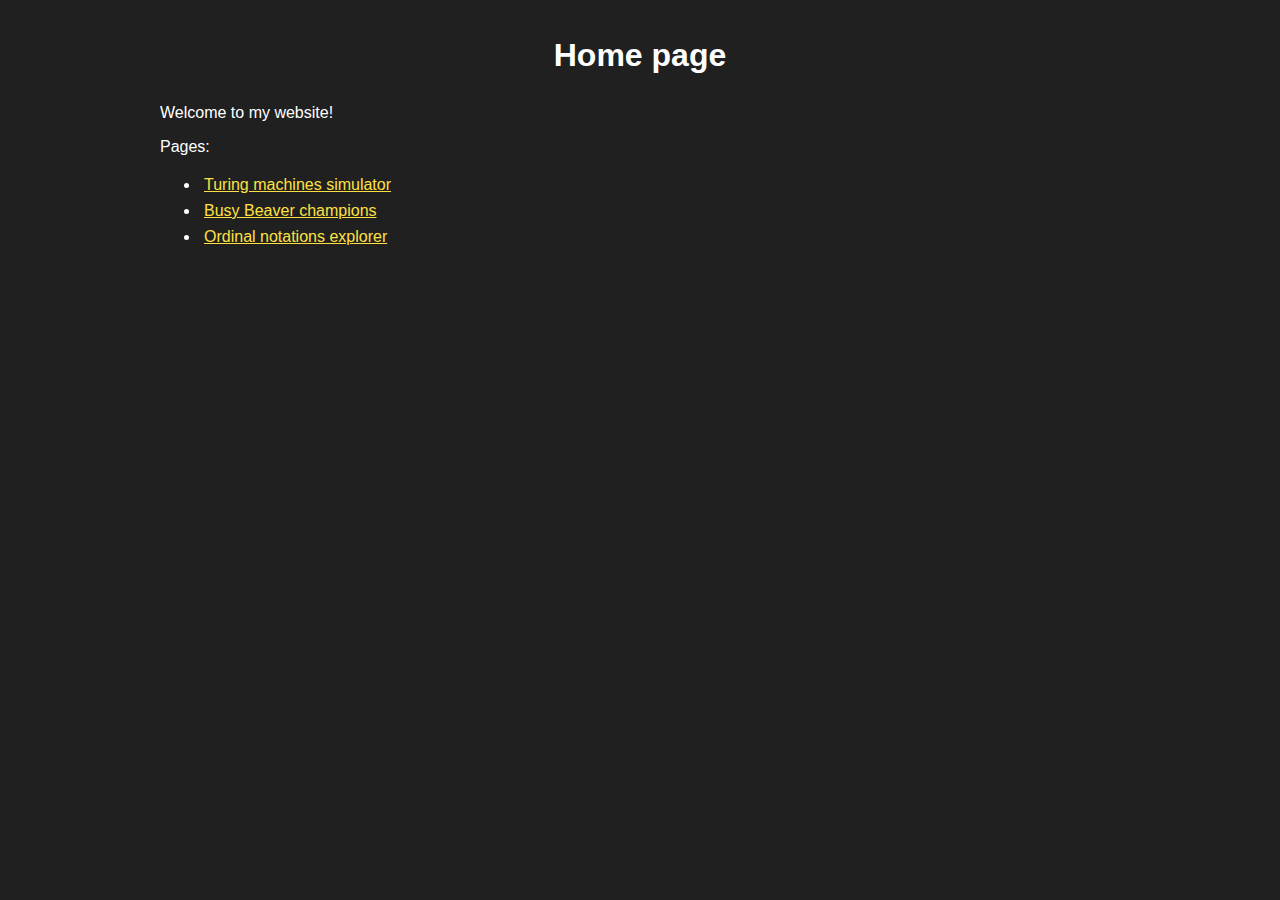
<file: index.html>
<!DOCTYPE html>
<html lang="en">
<head>
    <meta charset="UTF-8">
    <meta name="viewport" content="width=device-width, initial-scale=1.0">
    <title>Home page</title>
    <link rel="stylesheet" href="style.css">
    <link rel="icon" type="image/x-icon" href="favicon.svg">
</head>

<body>
    <h1>Home page</h1>

    <p>Welcome to my website!</p>

    <p>Pages:</p>
    <ul>
    <li><a href="tm_simulator.html">Turing machines simulator</a></li>
    <li><a href="bb_champions.html">Busy Beaver champions</a></li>
    <li><a href="ordinals.html">Ordinal notations explorer</a></li>
    </ul>
</body>
</html>
</file>
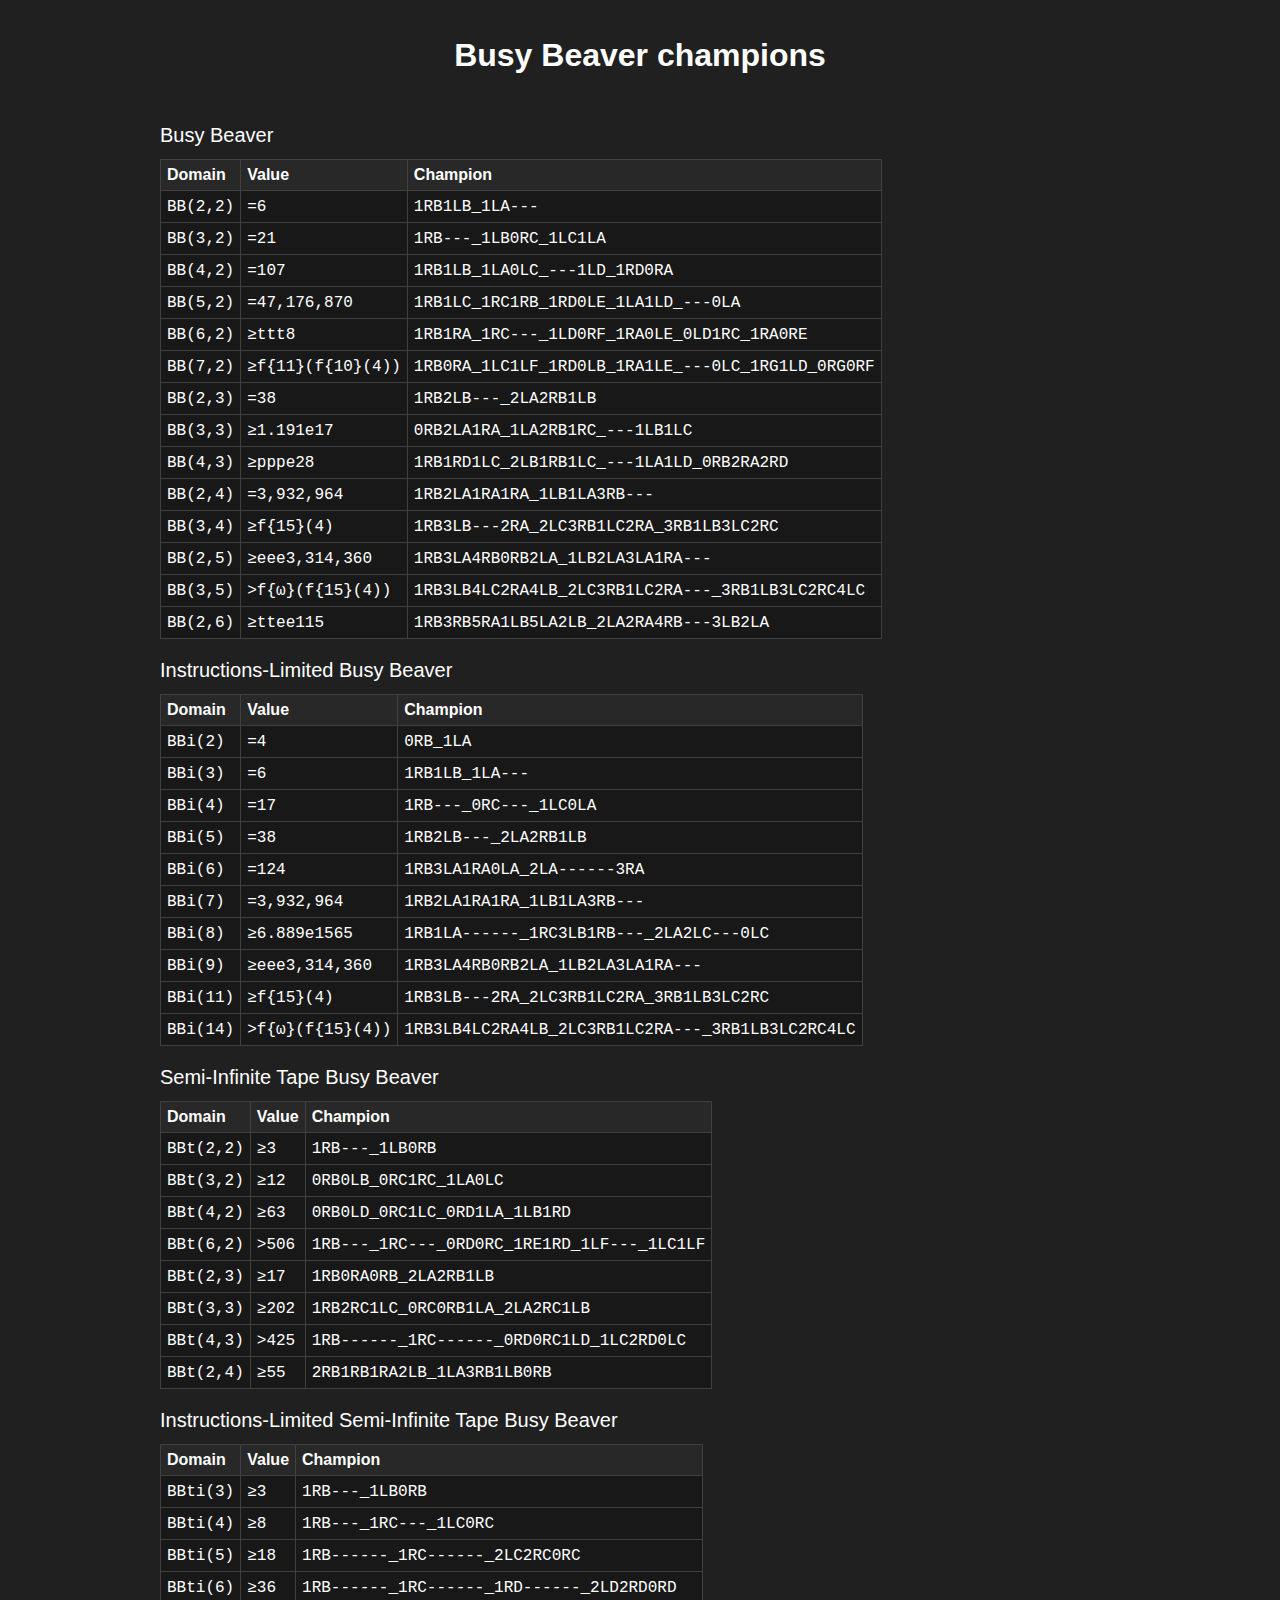
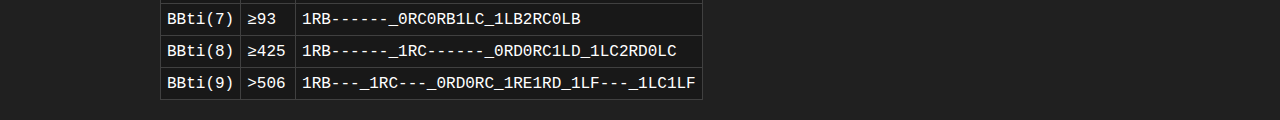
<file: bb_champions.html>
<!DOCTYPE html>
<html lang="en">

<head>
    <meta charset="UTF-8">
    <meta name="viewport" content="width=device-width, initial-scale=1.0">
    <title>Busy Beaver champions</title>
    <link rel="stylesheet" href="style.css">
    <link rel="icon" type="image/x-icon" href="favicon.svg">
</head>

<body>
    <h1>Busy Beaver champions</h1>
    
    <div class="tables" id="tables"></div>

    <script type="module" src="create_tables.js"></script>
</div>
</body>
</html>
</file>
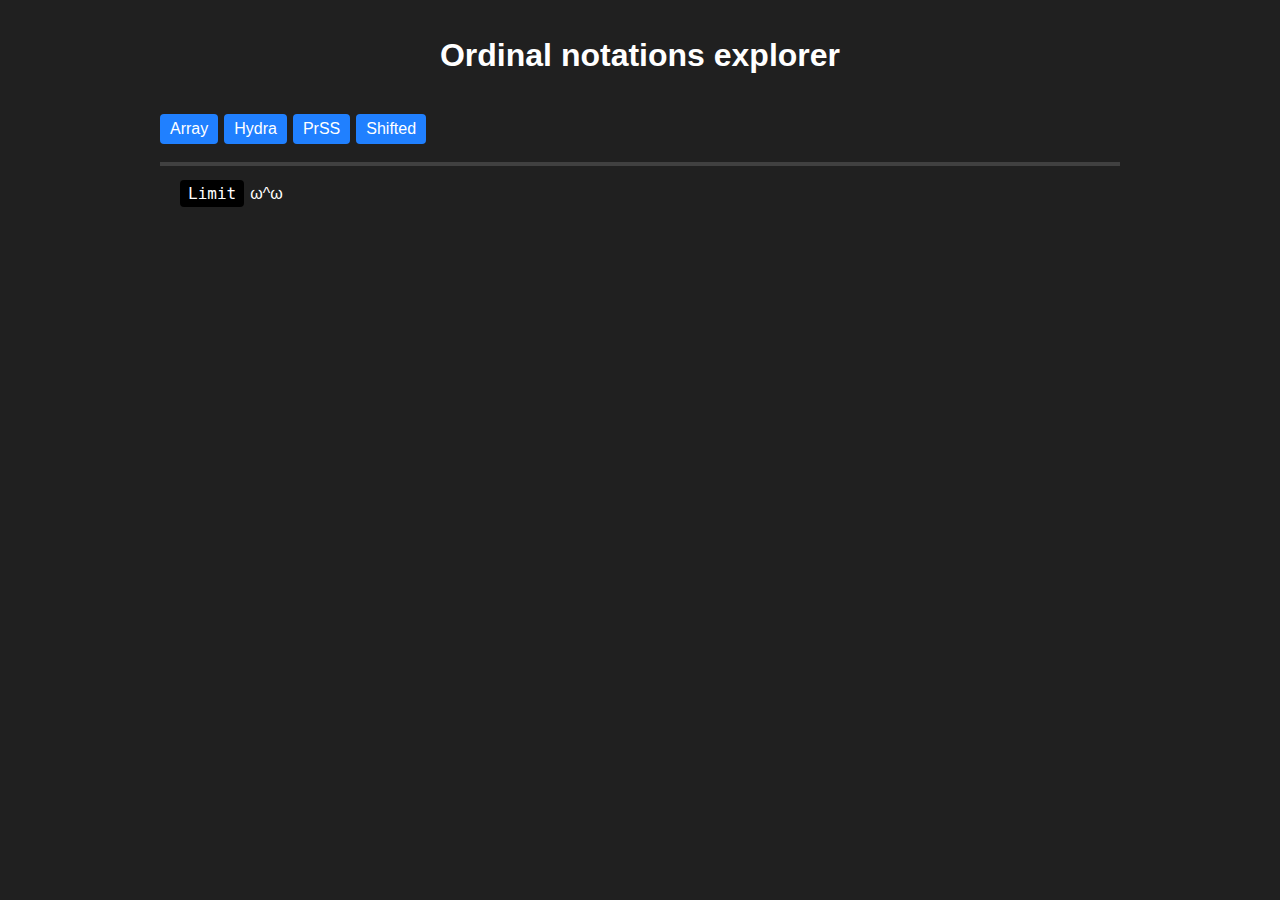
<file: ordinals.html>
<!DOCTYPE html>
<html lang="en">
<head>
    <meta charset="UTF-8">
    <meta name="viewport" content="width=device-width, initial-scale=1.0">
    <title>Ordinal notations explorer</title>
    <link rel="stylesheet" href="style.css">
    <link rel="icon" type="image/x-icon" href="favicon.svg">
</head>

<body>
    <h1>Ordinal notations explorer</h1>

    <div class="controls" id="filters"></div>

    <hr>

    <div id="root"></div>

    <script type="module" src="explorer.js"></script>
</body>
</html>
</file>
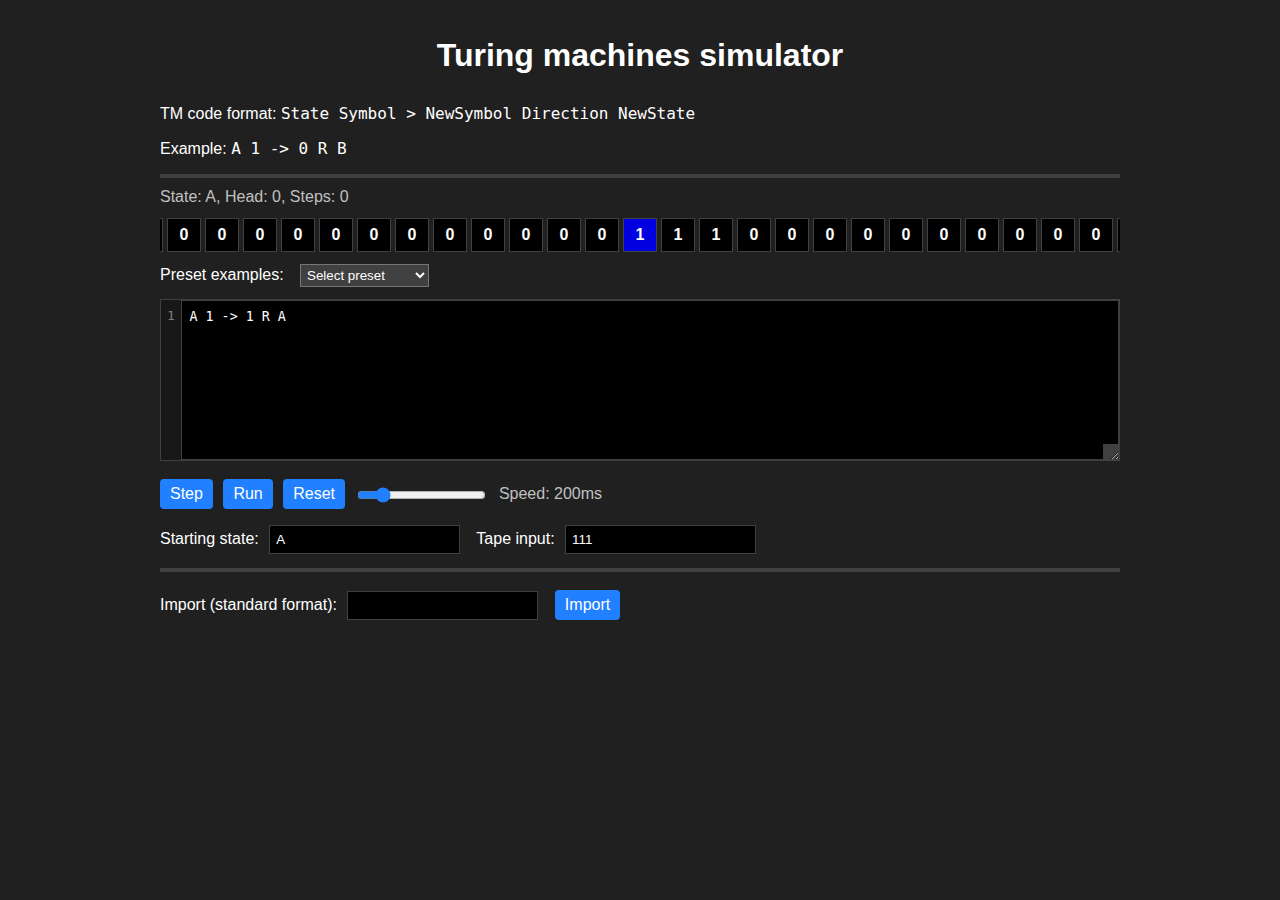
<file: tm_simulator.html>
<!DOCTYPE html>
<html lang="en">

<head>
    <meta charset="UTF-8">
    <meta name="viewport" content="width=device-width, initial-scale=1.0">
    <title>Turing machines simulator</title>
    <link rel="stylesheet" href="style.css">
    <link rel="icon" type="image/x-icon" href="favicon.svg">
</head>

<body>
    <h1>Turing machines simulator</h1>

    <p>TM code format: <code>State Symbol > NewSymbol Direction NewState</code></p>
    <p>Example: <code>A 1 -> 0 R B</code></p>
    
    <hr>

    <div id="status"></div>
    <div id="tape"></div>

    <label>Preset examples:</label>
    <select id="preset_select">
    <option value="">Select preset</option>
    <option value="increment">Unary increment</option>
    <option value="decrement">Unary decrement</option>
    <option value="zero">Unary set to 0</option>
    <option value="double">Unary double</option>
    </select>

    <div class="code_container">
    <div class="line_numbers" id="line_numbers"></div>
    <textarea id="tm_code" rows="10" cols="60">A 1 -> 1 R A</textarea>
    </div>

    <div class="controls">
    <button id="step" onclick="step()">Step</button>
    <button id="run" onclick="toggle_run()">Run</button>
    <button id="reset" onclick="reset()">Reset</button>

    <input type="range" id="speed_slider" min="50" max="1000" step="50" value="200" />
    <span id="speed_label">Speed: 200ms</span>
    </div>

    <div class="controls">
    <label>Starting state:</label>
    <input type="text" id="start_state" value="A" />

    <label>Tape input:</label>
    <input type="text" id="tape_input" value="111" />
    </div>

    <hr>

    <div class="controls">
    <label>Import (standard format):</label>
    <input type="text" id="standard_format" value="" />
    <button id="import" onclick="import_tm()">Import</button>
    </div>

    <script src="tm_script.js"></script>
</body>
</html>
</file>
<file: style.css>
body {
    font-family: Arial;
    background: #202020;
    text-align: left;
    padding: 8px;
    max-width: 960px;
    margin: auto;
    color: #FFFFFF;
}

h1 {
    text-align: center;
    padding: 8px;
}

code {
    font-size: 16px;
}

hr {
    border: 2px solid #404040;
}

canvas {
    margin-top: 10px;
    margin-bottom: 10px;
    border: 1px solid #404040;
    background: #000000;
}

a {
    color: #FFE040;
}

ul li {
    padding: 4px;
}

/* Table */

caption {
    padding-top: 20px;
    padding-bottom: 12px;
    font-size: 20px;
    text-align: left;
}

.tables {
    gap: 20px;
    padding-bottom: 12px;
}

table {
    border-collapse: collapse;
}

td, th {
    border: 1px solid #404040;
    background: #181818;
    padding: 6px;
}

th {
    background-color: #282828;
}

/* Scrollbar */

::-webkit-scrollbar {
    width: 16px;
}

::-webkit-scrollbar-track {
    background: #303030;
}

::-webkit-scrollbar-thumb {
    background: #808080;
}

::-webkit-scrollbar-thumb:hover {
    background: #606060;
}

/* Code editor */

select {
	background-color: #404040;
	color: #FFFFFF;
    margin: 0px 12px 12px 12px;
    padding: 2px;
}

option {
    background: #181818;
    border: 1px solid #404040;
    color: #FFFFFF;
}

textarea {
    width: 100%;
    background: #000000;
    color: #FFFFFF;
    border: 1px solid #404040;
    padding: 8px;
}

textarea:focus, input:focus{
    outline: none;
}

textarea::-webkit-resizer {
    background-color: #404040;
}

.code_container {
    display: flex;
    border: 1px solid #404040;
    background: #404040;
    margin-bottom: 8px;
    height: 160px;
    overflow: hidden;
    resize: vertical;
}

.line_numbers {
    padding: 8px 6px;
    background: #181818;
    color: #808080;
    text-align: right;
    user-select: none;
    font-family: monospace;
    overflow: hidden;
}

/* Buttons */

button {
    background: #2080FF;
    color: #FFFFFF;
    box-sizing: border-box;
    border: 0 solid #000;
    max-width: 160px;
    padding: 6px 10px;
    margin: 10px 6px 10px 0px;
    font-size: 16px;
    border-radius: 4px;
    cursor: pointer;
    white-space: nowrap;
}

button:disabled {
    background: #606060;
    cursor: not-allowed;
}

/* Slider */

#speed_label {
    margin-left: 6px;
    color: #C0C0C0;
}

input[type="range"] {
    accent-color: #2080FF;
    vertical-align: middle;
    cursor: pointer;
}

/* Input */

input[type="text"] {
    background: #000000;
    color: #FFFFFF;
    border: 1px solid #404040;
    padding: 6px;
    margin: 6px 12px 6px 6px;
}

/* Tape */

#tape {
    display: flex;
    gap: 4px;
    margin: 12px 0px;
    overflow-x: hidden;
    justify-content: center;
}

.cell {
    display: inline-block;
    width: 32px;
    height: 32px;
    border: 1px solid #404040;
    text-align: center;
    line-height: 32px;
    background-color: #000000;
    justify-content: center;
    flex: 0 0 auto;
    font-weight: bold;
}

.head {
    background-color: #0000E0;
}

#status {
    margin: 10px 0px;
    color: #C0C0C0;
}

/* Ordinal */

#root {
    padding: 8px 0px;
}

.ordinal_btn {
    background: #000000;
    font-family: monospace;
    font-size: 16px;
    margin-left: 20px;
    margin-top: -2px;
    padding: 4px 8px;
    max-width: none;
}

.ordinal_analysis {
    background: none;
    font-family: Arial;
    font-size: 16px;
    margin-left: 20px;
    margin-top: -2px;
    padding: 4px 8px;
    max-width: none;
}

.node {
    margin-left: 20px;
}
</file>
